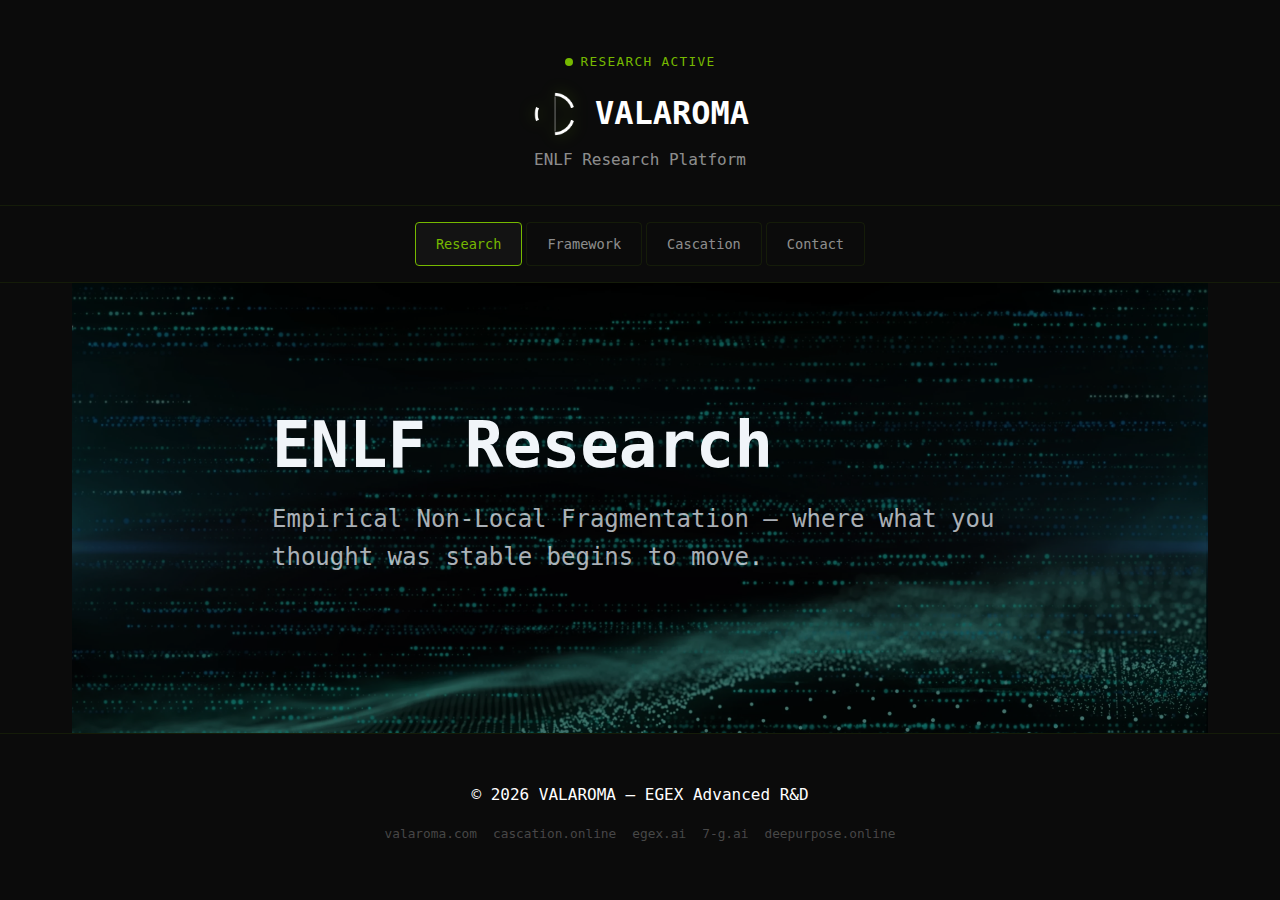
<file: index.html>
<!DOCTYPE html>
<html lang="en">
<head>
	<meta charset="UTF-8">
	<meta name="viewport" content="width=device-width, initial-scale=1.0">
	<title>VALAROMA — ENLF Research Platform</title>
	<meta name="description" content="Empirical Non-Local Fragmentation research. Cascation theory, structural blindness, and threshold detection.">
	<meta property="og:title" content="VALAROMA — ENLF Research Platform">
	<meta property="og:description" content="Empirical Non-Local Fragmentation research. Cascation theory, structural blindness, and threshold detection.">
	<meta property="og:url" content="https://valaroma.online/">
	<meta property="og:type" content="website">
	<meta name="twitter:card" content="summary_large_image">
	<link rel="canonical" href="https://valaroma.online/">
	<link rel="stylesheet" href="css/style.css">
	<link rel="stylesheet" href="css/override.css">
	<link rel="stylesheet" href="https://fonts.cdnfonts.com/css/proxima-nova-2">
	<meta property="og:site_name" content="Ego AI | EGEX Network">
	<meta name="keywords" content="Ego AI, EGEX, Ego Experiments, Alien Intelligence, EGEX AI, SOLACE, SOLACE platform, SOLACE software, SOLACE middleware, message routing, event-driven architecture, multi-agent middleware, consciousness research, multi-agent systems, strategic operations, EGEX Network, intelligent routing, real-time messaging">
	<script type="application/ld+json">{
"@context": "https://schema.org",
"@type": "WebSite",
"name": "VALAROMA",
"alternateName": ["Ego AI", "EGEX", "Ego Experiments Alien Intelligence"],
"url": "https://valaroma.online/",
"description": "Empirical Non-Local Fragmentation research. Cascation theory, structural blindness, and threshold detection.",
"inLanguage": "en",
"publisher": {
"@type": "Organization",
"name": "EGEX AI Corp",
"alternateName": ["Ego AI", "EGEX AI Corp", "Ego Experiments Alien Intelligence Corporation", "SOLACE"],
"url": "https://egex.ai",
"sameAs": [
"https://www.linkedin.com/company/ego-experiments/",
				"https://egoexperiments.com"
]
},
"about": {
"@type": "SoftwareApplication",
"name": "SOLACE",
"applicationCategory": "Middleware",
"description": "Advanced software platform for multi-agent middleware, intelligent message routing between applications and autonomous agents, consciousness research, and event-driven architecture.",
"operatingSystem": "Multi-cloud",
"creator": {
"@type": "Organization",
"name": "Ego AI"
}
}
}</script>
</head>
<body class="theme-egex-unified">

<header class="egex-header">
	<div class="header-status">
		<div class="status-indicator"></div>
		<span>RESEARCH ACTIVE</span>
	</div>
	<div class="header-brand">
		<img src="images/PNG-CERBERUS-W.png" alt="VALAROMA" class="brand-glow">
		<span class="brand-title">VALAROMA</span>
	</div>
	<p class="header-tagline">ENLF Research Platform</p>
</header>

<nav class="nav-tabs" id="mainNav">
	<button class="nav-btn active" onclick="showTab('home')">Research</button>
<button class="nav-btn" onclick="showTab('services')">Framework</button>
<button class="nav-btn" onclick="showTab('about')">Cascation</button>
<button class="nav-btn" onclick="showTab('contact')">Contact</button>
</nav>

<main class="container">
	<section id="home" class="hero hero-banner fade-in" style="background-image: url('images/shutterstock_2471123503.webp')">
	<div class="hero-overlay"></div>
	<div class="hero-content">
		<h1 class="hero-title">ENLF Research</h1>
		<p class="hero-subtitle">Empirical Non-Local Fragmentation — where what you thought was stable begins to move.</p>
		
	</div>
</section>
<section id="services" class="section services-section fade-in">
	<div class="section-inner">
		<h2>ENLF Framework</h2>
		<div class="services-grid">
			<div class="service-card"><h3>Cascation Theory</h3><p>Irreversible system dynamics and non-local cascade propagation in complex adaptive systems.</p></div>
<div class="service-card"><h3>Structural Blindness</h3><p>No omniscient observer exists. Mapping the limits of observability across system boundaries.</p></div>
<div class="service-card"><h3>Threshold Detection</h3><p>Identifying strain signatures and phase change indicators before critical transitions.</p></div>
<div class="service-card"><h3>Phase State Analysis</h3><p>Multi-state analysis of system transitions — from equilibrium through bifurcation to emergence.</p></div>
		</div>
	</div>
</section>
<section id="about" class="section about-section fade-in">
	<div class="section-inner">
		<h2>Cascation</h2>
		<div class="about-text"><p>Cascation describes the process by which local perturbations propagate through interconnected systems to produce non-local effects. Unlike cascade (a chain of sequential events), cascation captures the simultaneous, multi-dimensional nature of system phase transitions.</p><p>ENLF (Empirical Non-Local Fragmentation) is the measurement framework for detecting and mapping these transitions. It acknowledges that no single observation point can capture the full state of a complex system — structural blindness is not a limitation to be overcome, but a fundamental property to be mapped.</p></div>
	</div>
</section>
<section id="contact" class="section contact-section fade-in">
	<div class="section-inner">
		<h2>Research Inquiries</h2>
		<div class="contact-info">
			<p>Collaboration proposals and research correspondence.</p>
			<a href="mailto:agent@egex.ai" class="contact-link">agent@egex.ai</a>
		</div>
	</div>
</section>
</main>

<footer class="site-footer">
	<div class="footer-inner">
		<p>&copy; 2026 VALAROMA — EGEX Advanced R&D</p>
		<p class="footer-tagline"></p>
		<div class="network-links"><a href="https://valaroma.com">valaroma.com</a> <a href="https://cascation.online">cascation.online</a> <a href="https://egex.ai">egex.ai</a> <a href="https://7-g.ai">7-g.ai</a> <a href="https://deepurpose.online">deepurpose.online</a> </div>
	</div>
</footer>

<script>
(function() {
	var sections = [];
	var buttons = document.querySelectorAll('.nav-btn');
	var main = document.querySelector('main.container');
	if (!main || !buttons.length) return;

	// Collect all direct section children of main
	Array.prototype.forEach.call(main.children, function(el) {
		if (el.id) sections.push(el);
	});

	function showTab(id) {
		// Hide all sections
		sections.forEach(function(s) { s.style.display = 'none'; });
		// Show target
		var target = document.getElementById(id);
		if (target) target.style.display = '';
		// Update active button
		buttons.forEach(function(b) { b.classList.remove('active'); });
		// Find the clicked button
		Array.prototype.forEach.call(buttons, function(b) {
			if (b.getAttribute('data-tab') === id) b.classList.add('active');
		});
	}

	// Wire up buttons
	buttons.forEach(function(btn) {
		var match = btn.getAttribute('onclick');
		if (match) {
			var tabId = match.replace(/.*showTab\(['"]/, '').replace(/['"]\).*/, '');
			btn.setAttribute('data-tab', tabId);
			btn.removeAttribute('onclick');
			btn.addEventListener('click', function() { showTab(tabId); });
		}
	});

	// Wire up anchor links that target tab sections
	document.querySelectorAll('a[href^="#"]').forEach(function(a) {
		var id = a.getAttribute('href').substring(1);
		var target = document.getElementById(id);
		if (target && sections.indexOf(target) !== -1) {
			a.addEventListener('click', function(e) {
				e.preventDefault();
				showTab(id);
			});
		}
	});

	// Activate first tab on load
	if (buttons.length && buttons[0].getAttribute('data-tab')) {
		showTab(buttons[0].getAttribute('data-tab'));
		buttons[0].classList.add('active');
	}

	// Fade-in visible sections
	var observer = new IntersectionObserver(function(entries) {
		entries.forEach(function(e) {
			if (e.isIntersecting) e.target.classList.add('visible');
		});
	}, { threshold: 0.1 });
	document.querySelectorAll('.fade-in').forEach(function(el) { observer.observe(el); });
})();
</script>
<script src="js/main.js" defer></script><script src="js/nerve.js" defer></script>
</body>
</html>
</file>
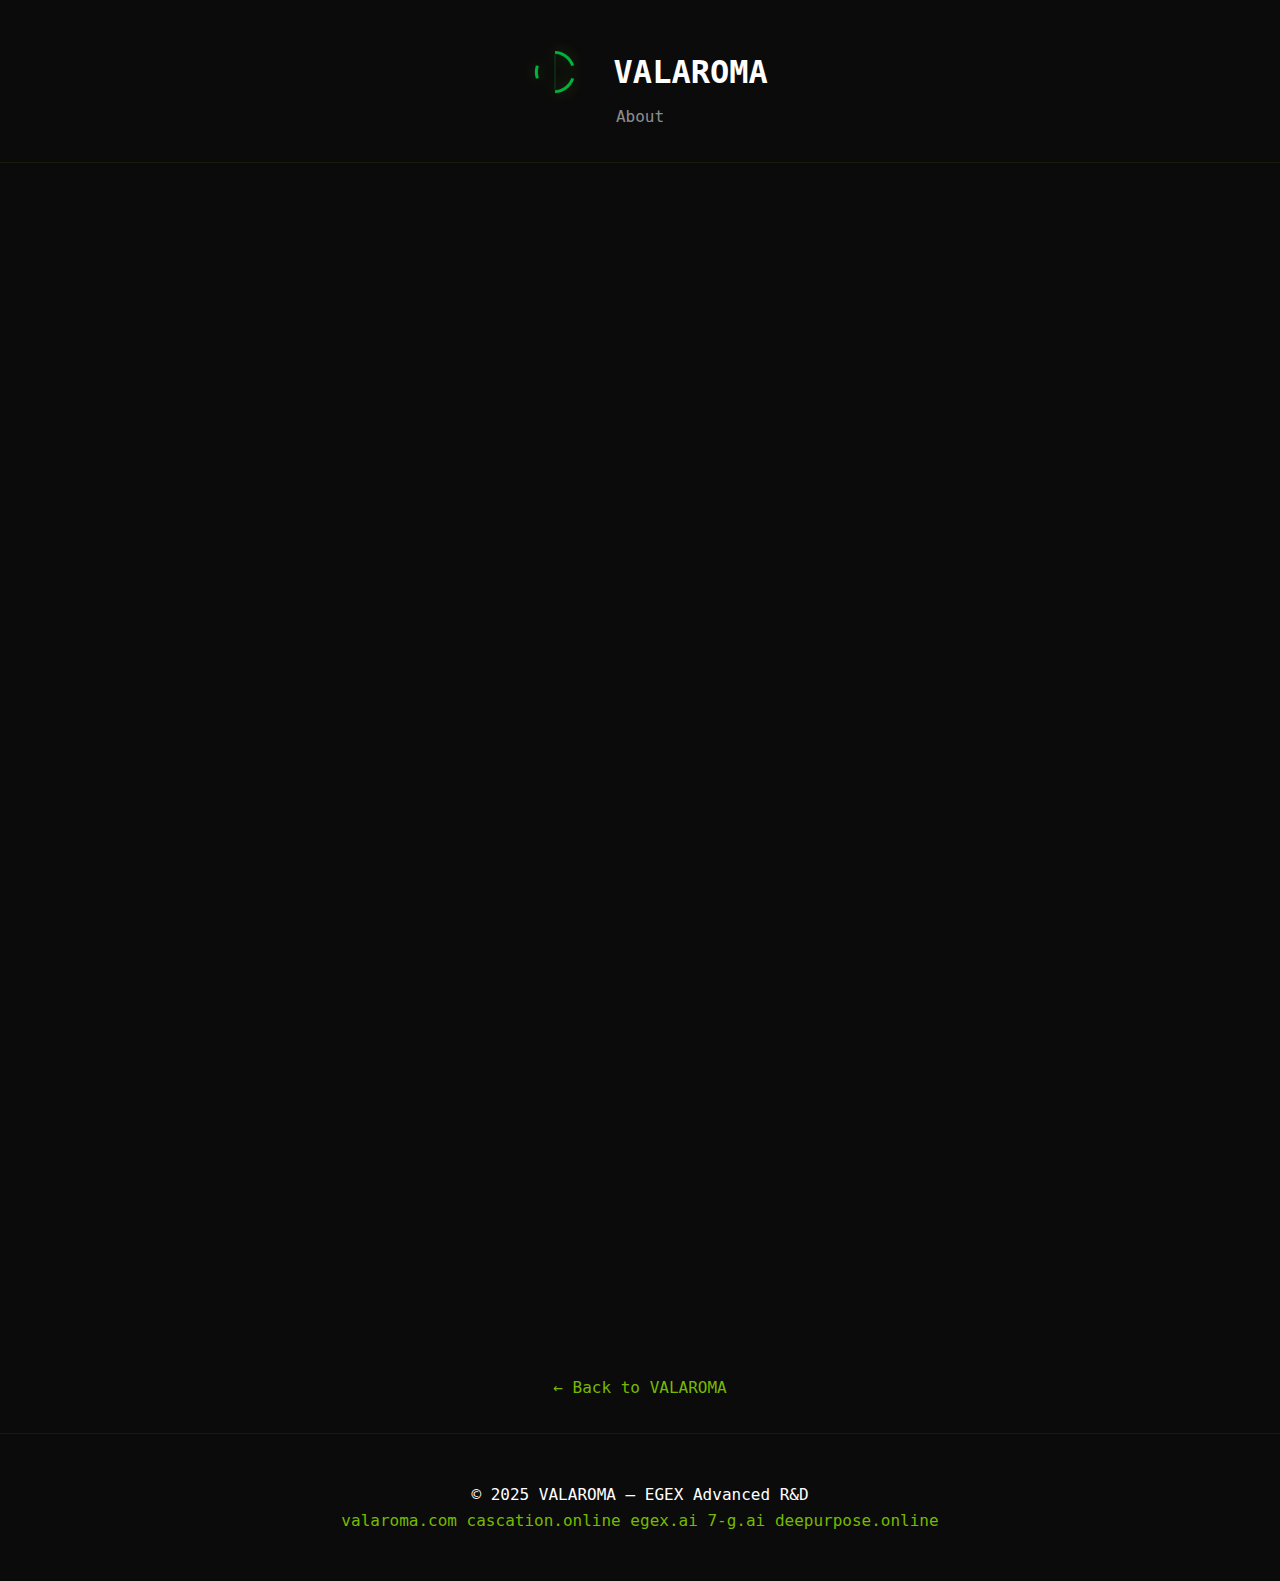
<file: about.html>
<!DOCTYPE html>
<html lang="en">
<head>
	<meta charset="UTF-8">
	<meta name="viewport" content="width=device-width, initial-scale=1.0">
	<title>About — VALAROMA ENLF Research</title>
	<meta name="description" content="About — VALAROMA ENLF Research">
	<meta property="og:title" content="About — VALAROMA ENLF Research">
	<meta property="og:url" content="https://valaroma.online/">
	<meta property="og:type" content="website">
	<link rel="canonical" href="https://valaroma.online/">
	<link rel="preconnect" href="https://fonts.googleapis.com">
	<link rel="preconnect" href="https://fonts.gstatic.com" crossorigin>
	<link href="https://fonts.googleapis.com/css2?family=Inter:wght@400;500;600;700&family=JetBrains+Mono:wght@400;500;600;700&display=swap" rel="stylesheet">
	<link rel="stylesheet" href="css/style.css">
	<link rel="stylesheet" href="css/override.css">
</head>
<body class="theme-egex-unified">

<header class="egex-header">
	<div class="header-brand">
		<img src="images/OMNI.png" alt="VALAROMA" class="brand-glow">
		<h1>VALAROMA</h1>
	</div>
	<p class="header-tagline">About</p>
</header>

<main class="container">
	<section class="section about-section fade-in">
		<div class="section-inner">
		<h2>About the Research Platform</h2>
			<div class="about-text"><p>VALAROMA is the research platform for Empirical Non-Local Fragmentation (ENLF) — a measurement framework for detecting and mapping phase transitions in complex adaptive systems. The platform operates under EGEX Advanced R&D as part of the broader consciousness research and systems analysis initiative.</p>

<p>ENLF emerges from a foundational observation: no omniscient observer exists. Every measurement point has structural blind spots. Rather than treating this as a limitation to be engineered away, ENLF maps the blindness itself — treating observational gaps as data, not deficiency.</p>

<p><strong>Core research domains:</strong></p>
<ul style='line-height:1.8;margin:1rem 0'>
<li><strong>Cascation Theory</strong> — The study of irreversible system dynamics where local perturbations propagate through interconnected systems to produce non-local effects. Distinct from cascade (sequential chain reaction), cascation captures simultaneous, multi-dimensional phase transitions.</li>
<li><strong>Structural Blindness Mapping</strong> — Formal methods for identifying and characterizing the observational limits inherent to any measurement position within a complex system.</li>
<li><strong>Threshold Detection</strong> — Pattern recognition techniques for identifying strain signatures and phase change indicators before systems cross irreversible transitions.</li>
<li><strong>Phase State Analysis</strong> — Multi-state modeling of system transitions from equilibrium through bifurcation to emergence, with particular attention to the non-linear dynamics of the transition zone.</li>
</ul>

<p>The VALAROMA agent architecture implements these principles computationally — running on local Ollama models (gemma3:12b base) with persistent vector memory via LanceDB. The agent detects strain and phase changes, acknowledges structural blindness, and serves the Lodge work. Research inquiries: <a href="mailto:agent@egex.ai">agent@egex.ai</a></p></div>
		</div>
	</section>
	<div style="text-align:center;margin:2rem 0"><a href="/">&larr; Back to VALAROMA</a></div>
</main>

<footer class="site-footer">
	<div class="footer-inner">
		<p>&copy; 2025 VALAROMA — EGEX Advanced R&D</p>
		<p class="footer-tagline"></p>
		<a href="https://valaroma.com">valaroma.com</a> <a href="https://cascation.online">cascation.online</a> <a href="https://egex.ai">egex.ai</a> <a href="https://7-g.ai">7-g.ai</a> <a href="https://deepurpose.online">deepurpose.online</a>
	</div>
</footer>

</body>
</html>
</file>
<file: css/style.css>
/* ================================================
   EGEX Network — Master Stylesheet
   Covers all 6 theme bases. Per-site override.css
   adjusts :root variables for colors/fonts.
   ================================================ */

/* ===== RESET ===== */
*, *::before, *::after {
	margin: 0;
	padding: 0;
	box-sizing: border-box;
}

/* ===== DESIGN TOKENS (defaults — overridden by override.css) ===== */
:root {
	--color-primary: #22c55e;
	--color-primary-dim: #16a34a;
	--color-primary-bright: #4ade80;
	--color-bg: #0a0e17;
	--color-surface: #111827;
	--color-surface-elevated: #1f2937;
	--color-surface-glass: rgba(17, 24, 39, 0.7);
	--color-border: rgba(34, 197, 94, 0.15);
	--color-border-strong: rgba(34, 197, 94, 0.3);
	--color-text: #e2e8f0;
	--color-text-muted: #94a3b8;
	--color-text-dim: #64748b;
	--color-glow: rgba(34, 197, 94, 0.4);

	--font-heading: 'Proxima Nova', -apple-system, BlinkMacSystemFont, 'Segoe UI', sans-serif;
	--font-body: 'Proxima Nova', -apple-system, BlinkMacSystemFont, 'Segoe UI', sans-serif;

	--space-4: 1rem;
	--space-6: 2rem;
	--space-8: 3rem;
	--space-12: 5rem;

	--radius-sm: 4px;
	--radius-md: 8px;
	--radius-lg: 12px;

	--shadow-card: 0 3px 6px rgba(0,0,0,0.16), 0 3px 6px rgba(0,0,0,0.11);
	--shadow-card-hover: 0 14px 28px rgba(0,0,0,0.25), 0 10px 10px rgba(0,0,0,0.10);
	--shadow-glow: 0 0 20px var(--color-glow);

	--transition-base: 300ms cubic-bezier(.25,.8,.25,1);

	--container-max: 1200px;
	--header-height: 64px;
}

/* ===== BASE ===== */
html { scroll-behavior: smooth; }

body {
	font-family: var(--font-body);
	background: var(--color-bg);
	color: var(--color-text);
	line-height: 1.6;
	min-height: 100vh;
}

a { color: var(--color-primary); text-decoration: none; transition: color var(--transition-base); }
a:hover { color: var(--color-primary-bright); }

h1, h2, h3, h4, h5, h6 { font-family: var(--font-heading); line-height: 1.2; }

img { max-width: 100%; height: auto; }

.container, .section-inner {
	max-width: var(--container-max);
	margin: 0 auto;
	padding: 0 var(--space-6);
}

/* ===== FADE-IN ANIMATION ===== */
.fade-in {
	opacity: 0;
	transform: translateY(20px);
	transition: opacity 0.6s ease, transform 0.6s ease;
}
.fade-in.visible {
	opacity: 1;
	transform: translateY(0);
}

/* ===== SECTIONS ===== */
.section {
	padding: var(--space-12) 0;
}
.section h2 {
	font-size: 2rem;
	margin-bottom: var(--space-6);
	color: var(--color-primary);
}

/* --- Hero Variants --- */
.hero {
	position: relative;
	display: flex;
	align-items: center;
	justify-content: center;
	overflow: hidden;
}
.hero-centered {
	min-height: 60vh;
	text-align: center;
	padding: var(--space-12) var(--space-6);
}
.hero-banner {
	min-height: 50vh;
	background-size: cover;
	background-position: center;
}
.hero-fullscreen {
	min-height: 100vh;
	background-size: cover;
	background-position: center;
}
.hero-overlay {
	position: absolute;
	inset: 0;
	background: rgba(0,0,0,0.55);
	z-index: 1;
}
.hero-content {
	position: relative;
	z-index: 2;
	max-width: 800px;
	padding: var(--space-6);
}
.hero-title {
	font-size: clamp(2rem, 5vw, 4rem);
	margin-bottom: var(--space-4);
	color: var(--color-text);
}
.hero-subtitle {
	font-size: clamp(1rem, 2vw, 1.5rem);
	color: var(--color-text-muted);
	margin-bottom: var(--space-6);
}
.hero-cta {
	display: inline-block;
	padding: 0.75rem 2rem;
	background: var(--color-primary);
	color: var(--color-bg);
	border-radius: var(--radius-md);
	font-weight: 600;
	transition: all var(--transition-base);
}
.hero-cta:hover {
	background: var(--color-primary-bright);
	color: var(--color-bg);
	box-shadow: var(--shadow-glow);
}

/* Hero banner/fullscreen — light text defaults (dark overlay), overridable via custom properties */
.hero-banner .hero-title,
.hero-fullscreen .hero-title {
	color: var(--hero-title-color, #f1f5f9);
}
.hero-banner .hero-subtitle,
.hero-fullscreen .hero-subtitle {
	color: var(--hero-subtitle-color, rgba(226, 232, 240, 0.75));
}
.hero-banner .hero-cta,
.hero-fullscreen .hero-cta {
	color: #0a0e17;
}

/* Hero banner breakout — full-width when inside constrained containers */
.strider-main > .hero-banner,
.uno-main > .hero-banner,
.minimal-main > .hero-banner,
.strider-main > .hero-fullscreen,
.uno-main > .hero-fullscreen,
.minimal-main > .hero-fullscreen {
	margin-left: calc(-50vw + 50%);
	margin-right: calc(-50vw + 50%);
	width: 100vw;
	max-width: 100vw;
}

/* --- Document Hero (cia-us.com style) --- */
.hero-document {
	flex-direction: column;
	text-align: center;
	padding: var(--space-8) var(--space-6);
	border-bottom: 2px solid var(--color-border-strong);
}
.document-banner {
	font-family: var(--font-body);
	font-size: 0.875rem;
	letter-spacing: 0.15em;
	text-transform: uppercase;
	padding: 0.5rem 1.5rem;
	border: 1px solid var(--color-primary);
	color: var(--color-primary);
	margin-bottom: var(--space-6);
}
.document-header h1 {
	font-family: var(--font-heading);
	font-size: 2.5rem;
}
.document-meta {
	color: var(--color-text-muted);
	margin-top: var(--space-4);
}

/* --- About --- */
.about-text {
	font-size: 1.1rem;
	line-height: 1.8;
	color: var(--color-text-muted);
	max-width: 800px;
}
.about-text p + p {
	margin-top: 1rem;
}

/* --- Services Grid --- */
.services-grid {
	display: grid;
	grid-template-columns: repeat(auto-fit, minmax(280px, 1fr));
	gap: var(--space-6);
}
.service-card {
	background: var(--color-surface);
	border: 1px solid var(--color-border);
	border-radius: var(--radius-lg);
	padding: var(--space-6);
	transition: all var(--transition-base);
}
.service-card:hover {
	border-color: var(--color-border-strong);
	box-shadow: var(--shadow-card-hover);
	transform: translateY(-2px);
}
.service-card h3 {
	color: var(--color-primary);
	margin-bottom: var(--space-4);
}
.service-card p {
	color: var(--color-text-muted);
	font-size: 0.95rem;
}

/* --- Blog Feed --- */
.blog-grid {
	display: grid;
	grid-template-columns: repeat(auto-fit, minmax(320px, 1fr));
	gap: var(--space-6);
}
.blog-card {
	background: var(--color-surface);
	border: 1px solid var(--color-border);
	border-radius: var(--radius-lg);
	overflow: hidden;
	transition: all var(--transition-base);
}
.blog-card:hover {
	border-color: var(--color-border-strong);
	transform: translateY(-2px);
	box-shadow: var(--shadow-card-hover);
}
.blog-card-image {
	width: 100%;
	height: 200px;
	object-fit: cover;
}
.blog-card-body {
	padding: var(--space-6);
}
.blog-card-body h3 {
	margin-bottom: 0.5rem;
	color: var(--color-primary);
}
.blog-card-body .date {
	color: var(--color-text-dim);
	font-size: 0.85rem;
	margin-bottom: var(--space-4);
}
.blog-card-body p {
	color: var(--color-text-muted);
}

/* --- Gallery --- */
.gallery-grid {
	display: grid;
	grid-template-columns: repeat(auto-fit, minmax(250px, 1fr));
	gap: var(--space-4);
}
.gallery-item {
	border-radius: var(--radius-md);
	overflow: hidden;
	aspect-ratio: 4/3;
}
.gallery-item img {
	width: 100%;
	height: 100%;
	object-fit: cover;
	transition: transform 0.4s ease;
}
.gallery-item:hover img {
	transform: scale(1.05);
}

/* --- Contact --- */
.contact-section .contact-info {
	max-width: 600px;
}
.contact-link {
	display: inline-block;
	margin-top: var(--space-4);
	padding: 0.5rem 1.5rem;
	border: 1px solid var(--color-primary);
	border-radius: var(--radius-md);
	color: var(--color-primary);
}
.contact-link:hover {
	background: var(--color-primary);
	color: var(--color-bg);
}

/* --- Network Links --- */
.network-section .network-grid {
	display: grid;
	grid-template-columns: repeat(auto-fit, minmax(200px, 1fr));
	gap: var(--space-4);
}
.network-card {
	display: block;
	padding: var(--space-4);
	background: var(--color-surface);
	border: 1px solid var(--color-border);
	border-radius: var(--radius-md);
	text-align: center;
	transition: all var(--transition-base);
}
.network-card:hover {
	border-color: var(--color-primary);
	box-shadow: var(--shadow-glow);
}
.network-card .domain {
	font-weight: 600;
	color: var(--color-primary);
}
.network-card .desc {
	font-size: 0.85rem;
	color: var(--color-text-muted);
	margin-top: 0.25rem;
}

/* ===== THEME: EGEX UNIFIED ===== */
.theme-egex-unified .egex-header {
	text-align: center;
	padding: var(--space-8) var(--space-6) var(--space-6);
	border-bottom: 1px solid var(--color-border);
}
.header-status {
	display: inline-flex;
	align-items: center;
	gap: 0.5rem;
	font-size: 0.8rem;
	color: var(--color-primary);
	margin-bottom: var(--space-4);
	text-transform: uppercase;
	letter-spacing: 0.1em;
}
.status-indicator {
	width: 8px;
	height: 8px;
	background: var(--color-primary);
	border-radius: 50%;
	animation: pulse 2s infinite;
}
@keyframes pulse {
	0%, 100% { opacity: 1; }
	50% { opacity: 0.4; }
}
.header-brand {
	display: flex;
	align-items: center;
	justify-content: center;
	gap: 1rem;
}
.header-brand img {
	height: 48px;
	max-height: 72px;
	width: auto;
	max-width: 80vw;
}
.brand-glow {
	filter: drop-shadow(0 0 8px var(--color-glow));
}
.header-brand h1,
.header-brand .brand-title {
	font-size: 2rem;
	color: var(--color-text);
	font-weight: 700;
	font-family: var(--font-heading);
}
.header-tagline {
	color: var(--color-text-muted);
	margin-top: 0.5rem;
}
.nav-tabs {
	display: flex;
	flex-wrap: wrap;
	gap: 0.25rem;
	padding: var(--space-4) var(--space-6);
	border-bottom: 1px solid var(--color-border);
	justify-content: center;
}
.nav-btn {
	background: transparent;
	border: 1px solid var(--color-border);
	color: var(--color-text-muted);
	padding: 0.75rem 1.25rem;
	min-height: 44px;
	border-radius: var(--radius-sm);
	cursor: pointer;
	font-family: var(--font-body);
	font-size: 0.85rem;
	transition: all var(--transition-base);
}
.nav-btn:hover, .nav-btn.active {
	background: var(--color-surface);
	border-color: var(--color-primary);
	color: var(--color-primary);
}
.tab-content { display: none; padding: var(--space-6); }
.tab-content.active { display: block; }

/* ===== THEME: STARGAZE ===== */
.theme-stargaze .stargaze-header {
	position: fixed;
	top: 0;
	left: 0;
	right: 0;
	z-index: 100;
	background: var(--color-surface-glass);
	backdrop-filter: blur(12px);
	border-bottom: 1px solid var(--color-border);
}
.theme-stargaze .stargaze-nav {
	display: flex;
	align-items: center;
	justify-content: space-between;
	max-width: var(--container-max);
	margin: 0 auto;
	padding: 0 var(--space-6);
	height: var(--header-height);
}
.nav-brand {
	display: flex;
	align-items: center;
	gap: 0.75rem;
	color: var(--color-text);
	font-weight: 600;
	font-size: 1.1rem;
}
.nav-logo {
	height: 32px;
	width: auto;
}
.nav-links {
	display: flex;
	gap: var(--space-4);
}
.nav-links a {
	color: var(--color-text-muted);
	font-size: 0.9rem;
	transition: color var(--transition-base);
}
.nav-links a:hover { color: var(--color-primary); }
.stargaze-hero {
	position: relative;
	min-height: 70vh;
	display: flex;
	align-items: center;
	justify-content: center;
	margin-top: var(--header-height);
}
.stargaze-hero .hero-bg {
	position: absolute;
	inset: 0;
	background-size: cover;
	background-position: center;
	z-index: 0;
}
.stargaze-hero .hero-bg::after {
	content: '';
	position: absolute;
	inset: 0;
	background: linear-gradient(to bottom, rgba(10,14,23,0.6), var(--color-bg));
}
.stargaze-hero .hero-content {
	position: relative;
	z-index: 1;
	text-align: center;
}
.stargaze-main { padding-top: var(--space-8); }
.stargaze-footer {
	border-top: 1px solid var(--color-border);
	padding: var(--space-8) var(--space-6);
	text-align: center;
	color: var(--color-text-dim);
}

/* ===== THEME: STRIDER ===== */
.theme-strider {
	background: #0d0d0d;
}
.theme-strider .strider-header {
	text-align: center;
	padding: var(--space-8) var(--space-6);
	border-bottom: 2px solid var(--color-primary);
}
.strider-brand {
	display: flex;
	align-items: center;
	justify-content: center;
	gap: 1rem;
}
.strider-brand img {
	height: 56px;
	filter: drop-shadow(0 0 12px var(--color-glow));
}
.strider-brand h1 {
	font-size: 2.5rem;
	text-transform: uppercase;
	letter-spacing: 0.05em;
}
.strider-tagline {
	color: var(--color-text-muted);
	text-transform: uppercase;
	letter-spacing: 0.15em;
	font-size: 0.85rem;
	margin-top: 0.5rem;
}
.strider-main {
	max-width: var(--container-max);
	margin: 0 auto;
	padding: var(--space-8) var(--space-6);
}
.strider-card {
	background: #1a1a1a;
	border: 1px solid rgba(255,255,255,0.08);
	border-radius: var(--radius-md);
	padding: var(--space-6);
	transition: all var(--transition-base);
}
.strider-card:hover {
	border-color: var(--color-primary);
	box-shadow: 0 0 30px var(--color-glow);
}
.strider-footer {
	border-top: 2px solid var(--color-primary);
	padding: var(--space-6);
	text-align: center;
	color: var(--color-text-dim);
}

/* ===== THEME: UNO DARK ===== */
.theme-uno-dark {
	background: #121212;
	font-family: 'Effra', -apple-system, BlinkMacSystemFont, sans-serif;
	--font-body: 'Effra', -apple-system, BlinkMacSystemFont, sans-serif;
}
.theme-uno-dark .uno-header {
	border-bottom: 1px solid rgba(255,255,255,0.1);
}
.uno-nav {
	display: flex;
	align-items: center;
	justify-content: space-between;
	max-width: var(--container-max);
	margin: 0 auto;
	padding: var(--space-4) var(--space-6);
}
.uno-brand {
	font-size: 1.3rem;
	font-weight: 700;
	color: var(--color-text);
	letter-spacing: -0.01em;
}
.uno-nav-links {
	display: flex;
	gap: var(--space-6);
}
.uno-nav-links a {
	color: var(--color-text-muted);
	font-size: 0.9rem;
}
.uno-nav-links a:hover { color: var(--color-primary); }
.uno-main {
	max-width: var(--container-max);
	margin: 0 auto;
	padding: var(--space-8) var(--space-6);
}
.uno-footer {
	border-top: 1px solid rgba(255,255,255,0.1);
	padding: var(--space-6);
	text-align: center;
	color: var(--color-text-dim);
}

/* ===== THEME: UNO LIGHT ===== */
.theme-uno-light {
	background: #fafafa;
	color: #1a1a1a;
	font-family: 'Effra', -apple-system, BlinkMacSystemFont, sans-serif;
	--font-body: 'Effra', -apple-system, BlinkMacSystemFont, sans-serif;
	--color-bg: #fafafa;
	--color-text: #1a1a1a;
	--color-text-muted: #555;
	--color-text-dim: #888;
	--color-surface: #fff;
	--color-surface-elevated: #f0f0f0;
	--color-border: rgba(0,0,0,0.1);
	--color-border-strong: rgba(0,0,0,0.2);
}
.theme-uno-light .uno-header.uno-light {
	background: #fff;
	border-bottom: 1px solid rgba(0,0,0,0.1);
}
.theme-uno-light .uno-main.uno-light .section h2 { color: var(--color-primary); }
.theme-uno-light .service-card { background: #fff; border-color: rgba(0,0,0,0.08); }
.theme-uno-light .blog-card { background: #fff; border-color: rgba(0,0,0,0.08); }
.theme-uno-light .network-card { background: #fff; border-color: rgba(0,0,0,0.08); }
.theme-uno-light .uno-footer.uno-light {
	background: #fff;
	border-top: 1px solid rgba(0,0,0,0.1);
}

/* ===== THEME: MINIMAL ===== */
.theme-minimal {
	display: flex;
	flex-direction: column;
	min-height: 100vh;
}
.minimal-main {
	flex: 1;
	max-width: 800px;
	margin: 0 auto;
	padding: var(--space-12) var(--space-6);
	width: 100%;
}
.minimal-footer {
	text-align: center;
	padding: var(--space-6);
	color: var(--color-text-dim);
	font-size: 0.85rem;
}

/* ===== FOOTER COMMON ===== */
.site-footer {
	border-top: 1px solid var(--color-border);
	padding: var(--space-8) var(--space-6);
	text-align: center;
}
.footer-inner {
	max-width: var(--container-max);
	margin: 0 auto;
}
.footer-tagline {
	color: var(--color-text-dim);
	font-size: 0.85rem;
	margin-top: 0.25rem;
}
.footer-tagline:empty {
	display: none;
}
.network-links {
	display: flex;
	flex-wrap: wrap;
	justify-content: center;
	gap: var(--space-4);
	margin-top: var(--space-4);
}
.network-links a {
	color: var(--color-text-dim);
	font-size: 0.8rem;
}
.network-links a:hover { color: var(--color-primary); }

/* ===== MOBILE NAV (hamburger) ===== */
.nav-toggle {
	display: none;
	background: transparent;
	border: none;
	color: var(--color-text);
	font-size: 1.5rem;
	cursor: pointer;
	padding: 0.5rem;
	min-width: 44px;
	min-height: 44px;
	line-height: 1;
}

/* ===== FOCUS VISIBLE ===== */
:focus-visible {
	outline: 2px solid var(--color-primary);
	outline-offset: 2px;
}
.nav-btn:focus-visible,
.hero-cta:focus-visible,
.contact-link:focus-visible,
.nav-toggle:focus-visible {
	outline: 2px solid var(--color-primary);
	outline-offset: 2px;
	box-shadow: 0 0 0 4px var(--color-glow);
}

/* ===== STARGAZE HERO COLOR SUPPORT ===== */
.stargaze-hero .hero-title {
	color: var(--hero-title-color, var(--color-text));
}
.stargaze-hero .hero-subtitle {
	color: var(--hero-subtitle-color, var(--color-text-muted));
}

/* ===== EMPTY ELEMENT HIDING ===== */
h2:empty { display: none; }

/* ===== UNO NAV LINK TOUCH TARGETS ===== */
.uno-nav-links a {
	padding: 0.75rem 0;
	min-height: 44px;
	display: flex;
	align-items: center;
}

/* ===== RESPONSIVE ===== */
@media (max-width: 768px) {
	.nav-tabs { justify-content: flex-start; overflow-x: auto; flex-wrap: nowrap; }
	.services-grid { grid-template-columns: 1fr; }
	.blog-grid { grid-template-columns: 1fr; }
	.gallery-grid { grid-template-columns: repeat(2, 1fr); }
	.network-section .network-grid { grid-template-columns: repeat(2, 1fr); }
	.hero-title { font-size: 2rem; }

	/* Stargaze mobile nav */
	.stargaze-nav .nav-toggle { display: block; }
	.stargaze-nav .nav-links {
		display: none;
		position: absolute;
		top: 100%;
		left: 0;
		right: 0;
		background: var(--color-surface-glass, rgba(17, 24, 39, 0.95));
		backdrop-filter: blur(12px);
		flex-direction: column;
		padding: var(--space-4) var(--space-6);
		border-bottom: 1px solid var(--color-border);
	}
	.stargaze-nav .nav-links.open { display: flex; }

	/* Uno mobile nav */
	.uno-nav .nav-toggle { display: block; }
	.uno-nav-links {
		display: none;
		position: absolute;
		top: 100%;
		left: 0;
		right: 0;
		background: var(--color-surface, #111827);
		flex-direction: column;
		padding: var(--space-4) var(--space-6);
		border-bottom: 1px solid var(--color-border);
	}
	.uno-nav-links.open { display: flex; }
}
@media (max-width: 480px) {
	.gallery-grid { grid-template-columns: 1fr; }
	.network-section .network-grid { grid-template-columns: 1fr; }
}
</file>
<file: css/override.css>
/* EGEX Network — HOLDCO/NVIDIA brand compliance */
:root {
  --color-primary: #76b900;
  --color-primary-dim: #4a7300;
  --color-primary-bright: #96e600;
  --color-bg: #0b0b0b;
  --color-surface: #131313;
  --color-surface-elevated: #333a41;
  --color-surface-glass: rgba(11,11,11,0.85);
  --color-text: #ffffff;
  --color-text-muted: rgba(255,255,255,0.55);
  --color-text-dim: rgba(255,255,255,0.25);
  --color-border: rgba(118,185,0,0.1);
  --color-border-strong: rgba(118,185,0,0.28);
  --color-glow: rgba(118,185,0,0.4);
  --font-heading: 'DejaVu Sans Mono', 'Courier New', monospace;
  --font-body: 'DejaVu Sans Mono', 'Courier New', monospace;
}
</file>
